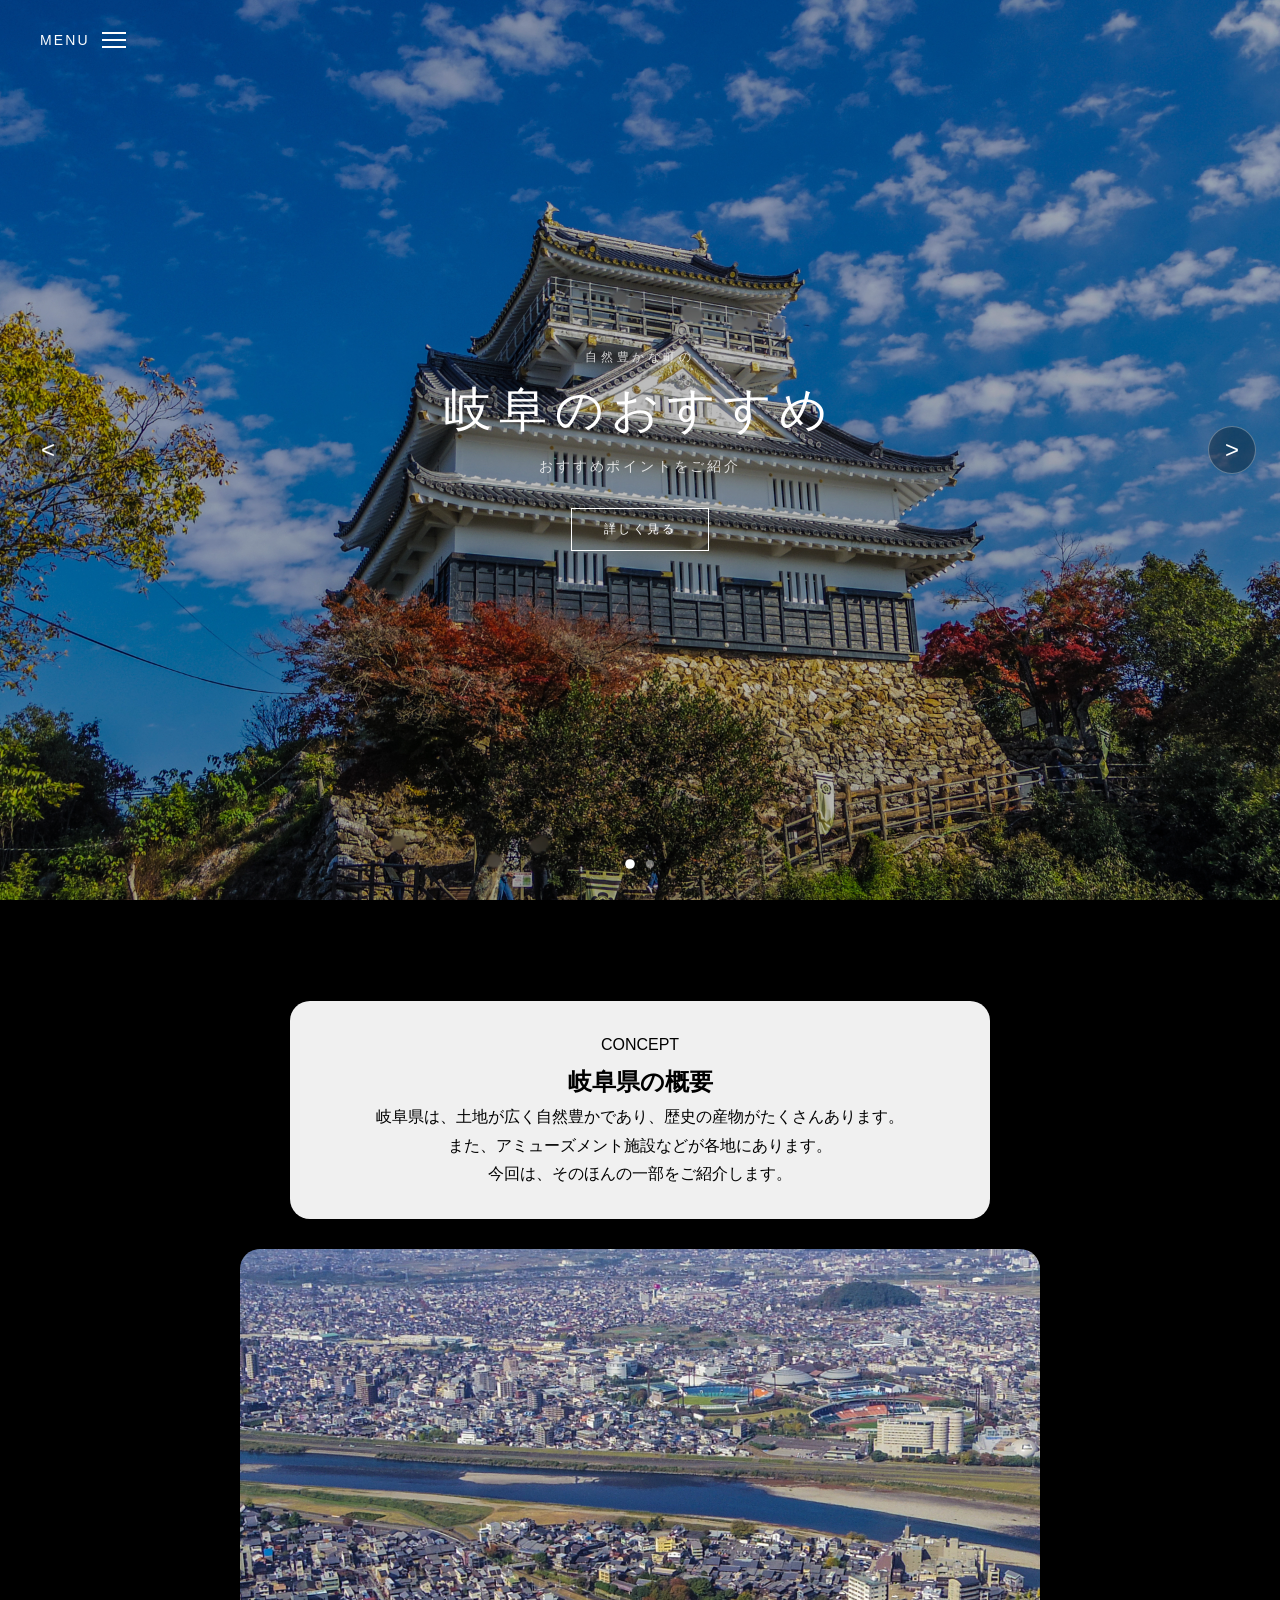
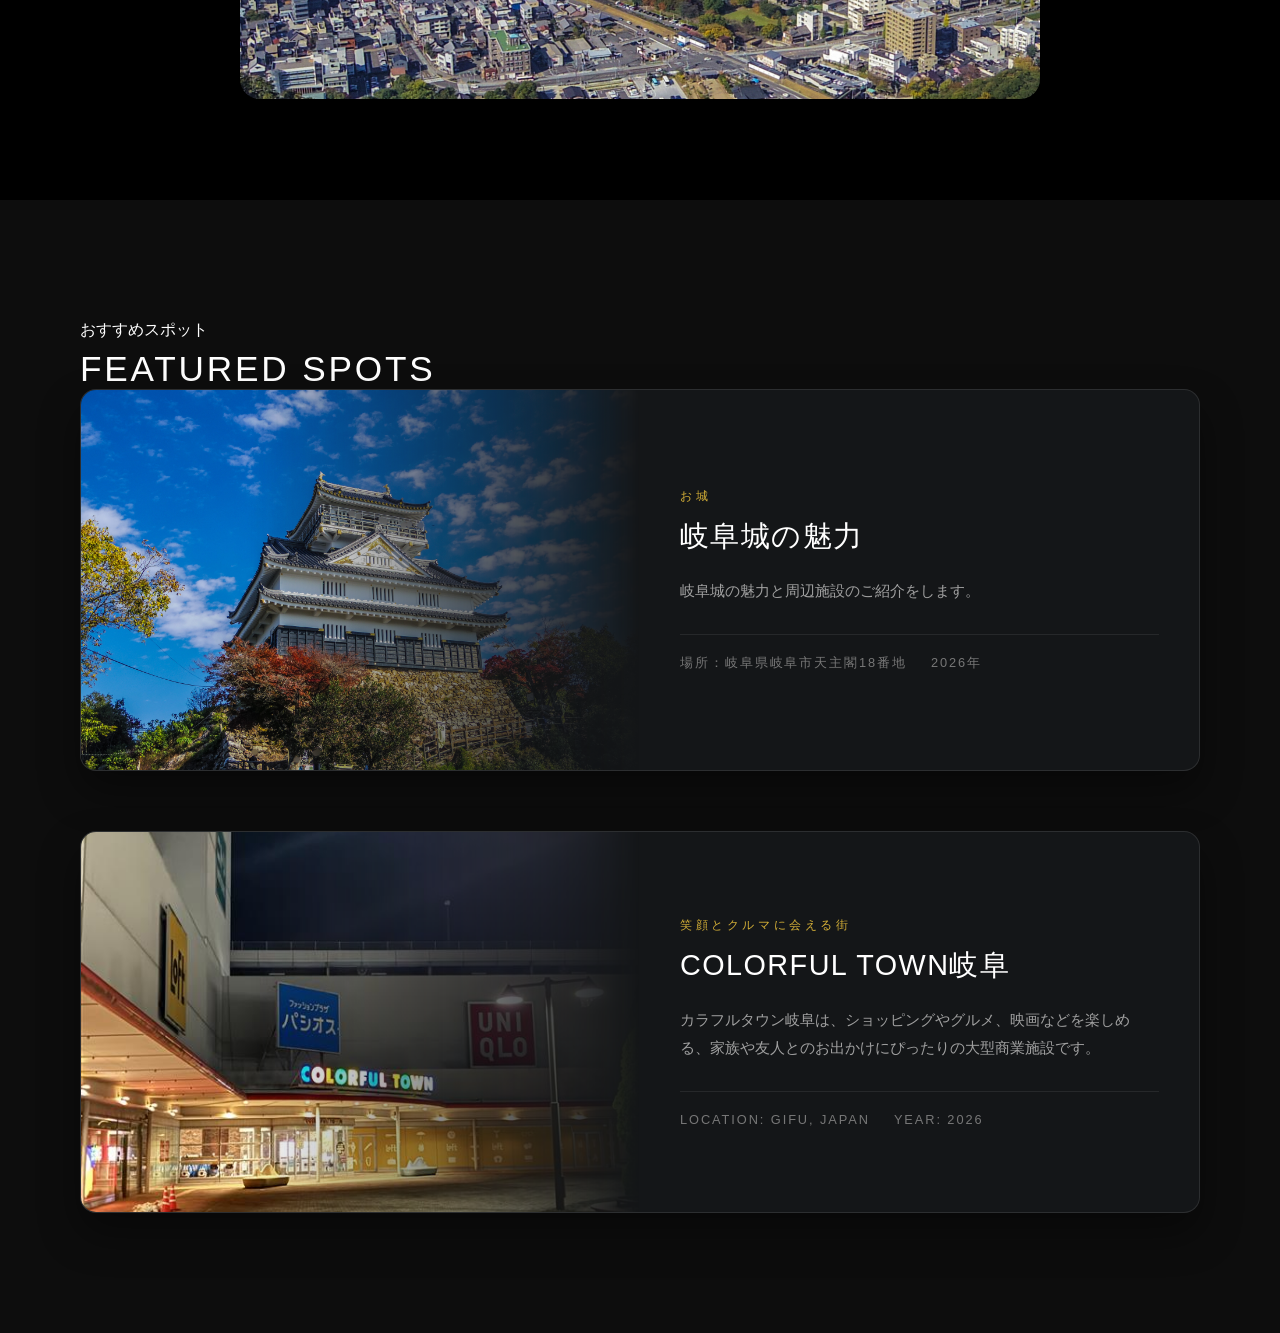
<file: index.html>
<!DOCTYPE html>
<html lang="ja">
<head>
    <meta charset="UTF-8">
    <meta name="viewport" content="width=device-width, initial-scale=1.0">
    <title>Gifuのおすすめ</title>
    <!-- 共通CSS -->
    <link rel="stylesheet" href="css/style.css">
    <link rel="stylesheet" href="css/home.css">
</head>
<body>

    <!-- セクション１ -->
    <section class="section-1" id="one">
      <div class="carousel-container" id="carousel">
      </div>
      
      <!-- 背景オーバーレイ -->
      <div class="hero-overlay"></div>

      <!-- 画面固定UI: ハンバーガーボタン -->
      <button class="menu-open-btn" id="menuOpenBtn" aria-label="Open Menu">
        <span>MENU</span>
        <div class="hamburger-icon">
          <span></span>
          <span></span>
          <span></span>
        </div>
      </button>

      <!-- カルーセル矢印ボタン -->
      <button class="carousel-arrow left" id="prevBtn" aria-label="Previous Slide">&lt;</button>
      <button class="carousel-arrow right" id="nextBtn" aria-label="Next Slide">&gt;</button>

      <!-- ヒーローコンテンツ -->
      <div class="hero-content">
        <p class="hero-subtext">自然豊かな町の</p>
        <h1 class="hero-title">岐阜のおすすめ</h1>
        <p class="hero-description">おすすめポイントをご紹介</p>
        <a href="#two" class="hero-btn">詳しく見る</a>
      </div>

      <!-- カルーセルドットインジケーター -->
      <div class="carousel-dots" id="dotsContainer"></div>
    </section>

    <!-- ドロワーメニュー -->
    <div class="drawer-overlay" id="drawer">
        <!-- 閉じる（✕）ボタン -->
        <button class="menu-close-btn" id="menuCloseBtn" aria-label="Close Menu">✕</button>

        <!-- 左側：3割の灰色コンテンツエリア -->
        <div class="drawer-left">
            <nav class="drawer-nav">
            <!-- サイト内移動グループ -->
            <div class="nav-group">
                <h3 class="nav-category-title">サイト内移動</h3>
                <ul>
                    <li><a href="#one" class="scroll-link">TOP</a></li>
                    <li><a href="#two" class="scroll-link">CONCEPT</a></li>
                    <li><a href="#three" class="scroll-link">WORKS</a></li>
                </ul>
            </div>

        <!-- サイト移動（別ページ遷移）グループ -->
        <div class="nav-group">
            <h3 class="nav-category-title">サイト移動</h3>
            <ul>
              <li><a href="spot-a.html">岐阜城 1</a></li>
              <li><a href="spot-b.html">ページ名 2</a></li>
            </ul>
        </div>
        </nav>

      <!-- ドロワー下部フッター -->
      <div class="drawer-footer">
        <p>© 2026 Group work. All Rights Reserved.</p>
      </div>
    </div>

    <!-- 右側：7割の黒透明エリア（背景画像が透ける） -->
    <div class="drawer-right" id="drawerBackdrop"></div>
    </div>

    <!-- 3割の黒透明エリア（背景画像が透ける） -->
    <div class="drawer-backdrop" id="drawerBackdrop"></div>
    </div>
  
    <!-- セクション２ -->
    <section id="two" class="section-2">
        <div class="concept-card">
            <div class="concept-text-container">
                <span class="section-tag">CONCEPT</span>
                <h2 class="concept-heading">岐阜県の概要</h2>
                <p>岐阜県は、土地が広く自然豊かであり、歴史の産物がたくさんあります。</p>
                <p>また、アミューズメント施設などが各地にあります。</p>
                <p>今回は、そのほんの一部をご紹介します。</p>
            </div>
        </div>

        <!-- 写真 -->
        <div class="concept-image-container">
            <img src="images/Townscape.jpg" alt="展望景色">
        </div>
    </section>

    <!-- SECTION 3: SELECTED WORKS -->
    <section class="section-3" id="three">
        
            <span class="section-tag">おすすめスポット</span>
            <h2 class="works-title">FEATURED SPOTS</h2>
        

        <div class="works-grid">
        <!-- 作品カード 1 -->
        <div class="work-card">
            <!-- 左側：グラデーションフェード付き画像 -->
            <div class="work-image-wrapper">
                <a href="spot-a.html"><img src="images/gifuCastle.jpg"></a>
            </div>
            <!-- 右側：説明文 -->
            <div class="work-info">
                <span class="work-category">お城</span>
                <h3 class="work-item-title">岐阜城の魅力</h3>
                <p class="work-description">
                    岐阜城の魅力と周辺施設のご紹介をします。
                </p>

                <div class="work-meta">
                    <span>場所：岐阜県岐阜市天主閣18番地</span>
                    <span>2026年</span>
                </div>
            </div>
        </div>

        <!-- 作品カード 2 -->
        <div class="work-card">
            <!-- 左側：グラデーションフェード付き画像 -->
            <div class="work-image-wrapper">
                <a href="spot-b.html"><img src="images/Colorful.jpg" alt="カラフルタウン"></a>
            </div>
            <!-- 右側：説明文 -->
            <div class="work-info">
                <span class="work-category">笑顔とクルマに会える街</span>
                <h3 class="work-item-title">COLORFUL TOWN岐阜</h3>
                <p class="work-description">
                    カラフルタウン岐阜は、ショッピングやグルメ、映画などを楽しめる、家族や友人とのお出かけにぴったりの大型商業施設です。
                </p>
                <div class="work-meta">
                    <span>LOCATION: GIFU, JAPAN</span>
                    <span>YEAR: 2026</span>
                </div>
            </div>
        </div>
        </div>
    </section>

    <!-- 共通script -->
    <script src="js/script.js"></script>
    <!-- Home専用 -->
    <script src="js/script-home.js"></script>
</body>
</html>
</file>
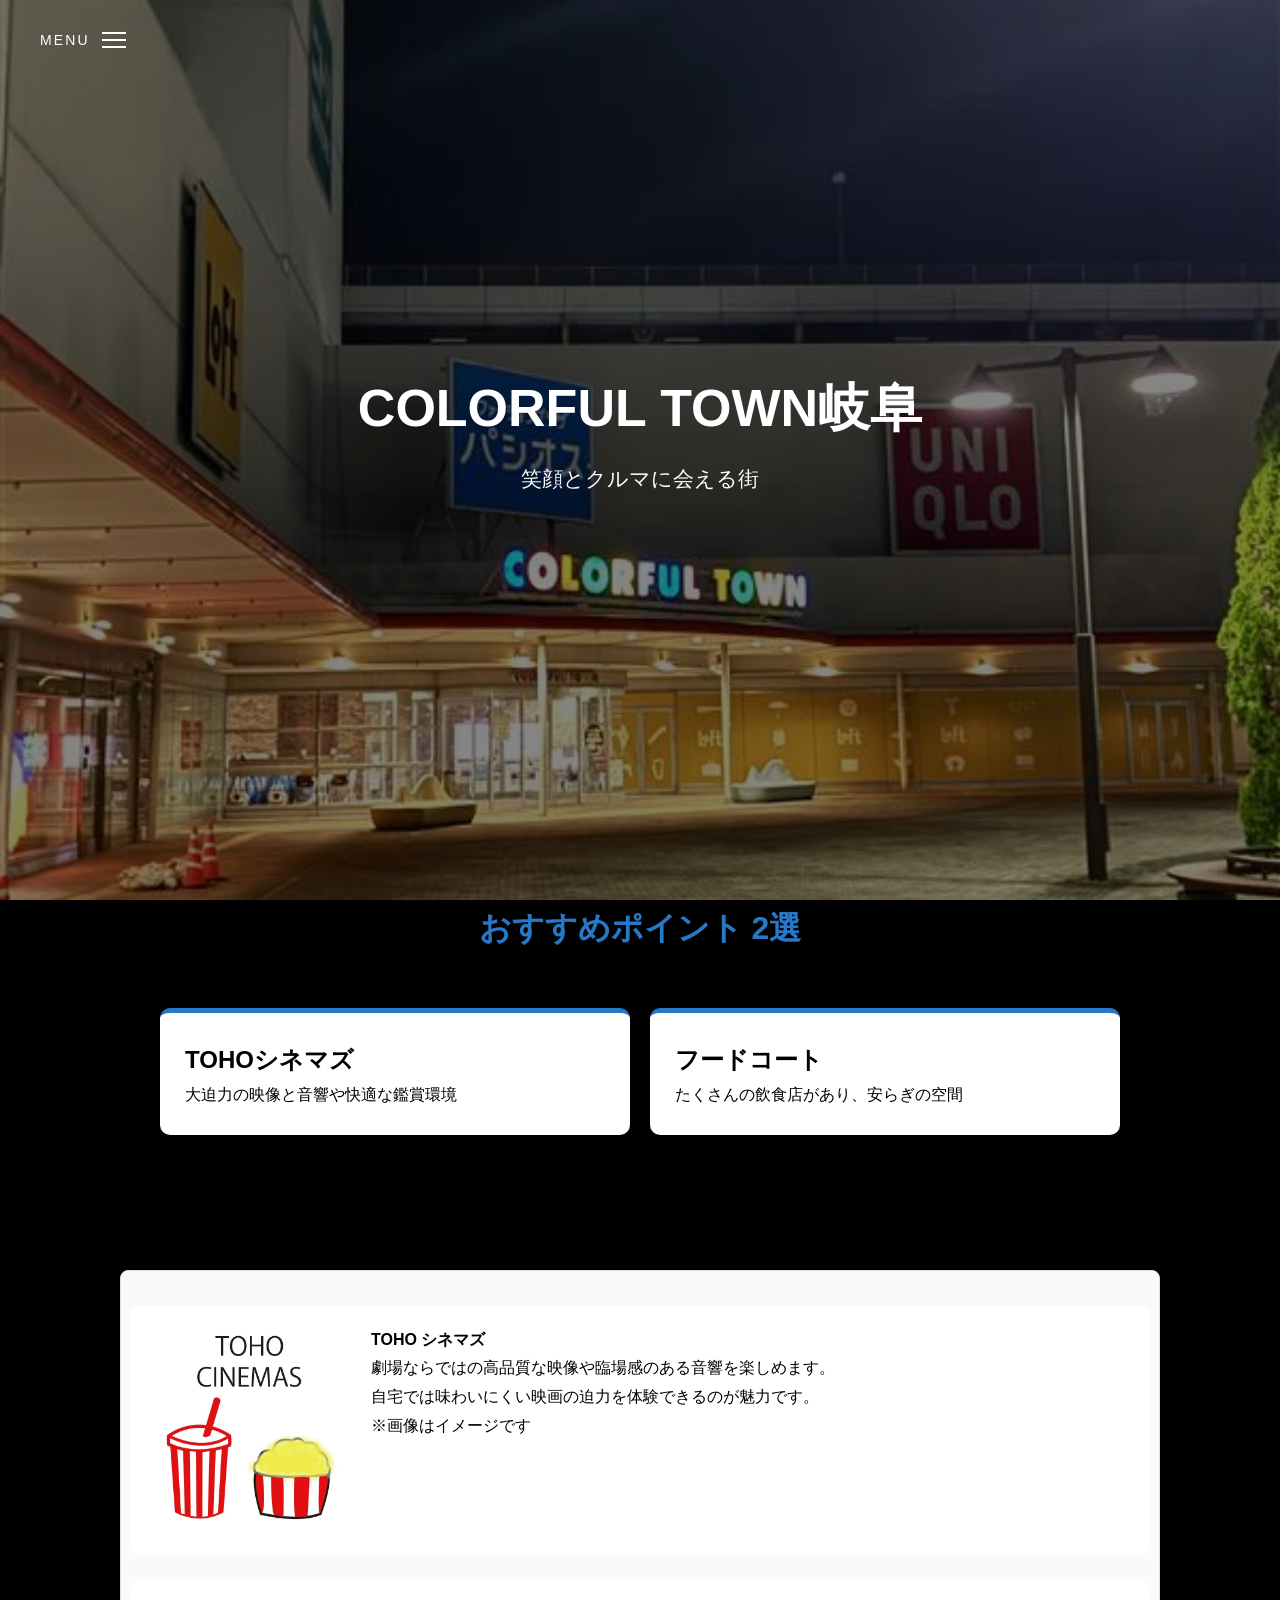
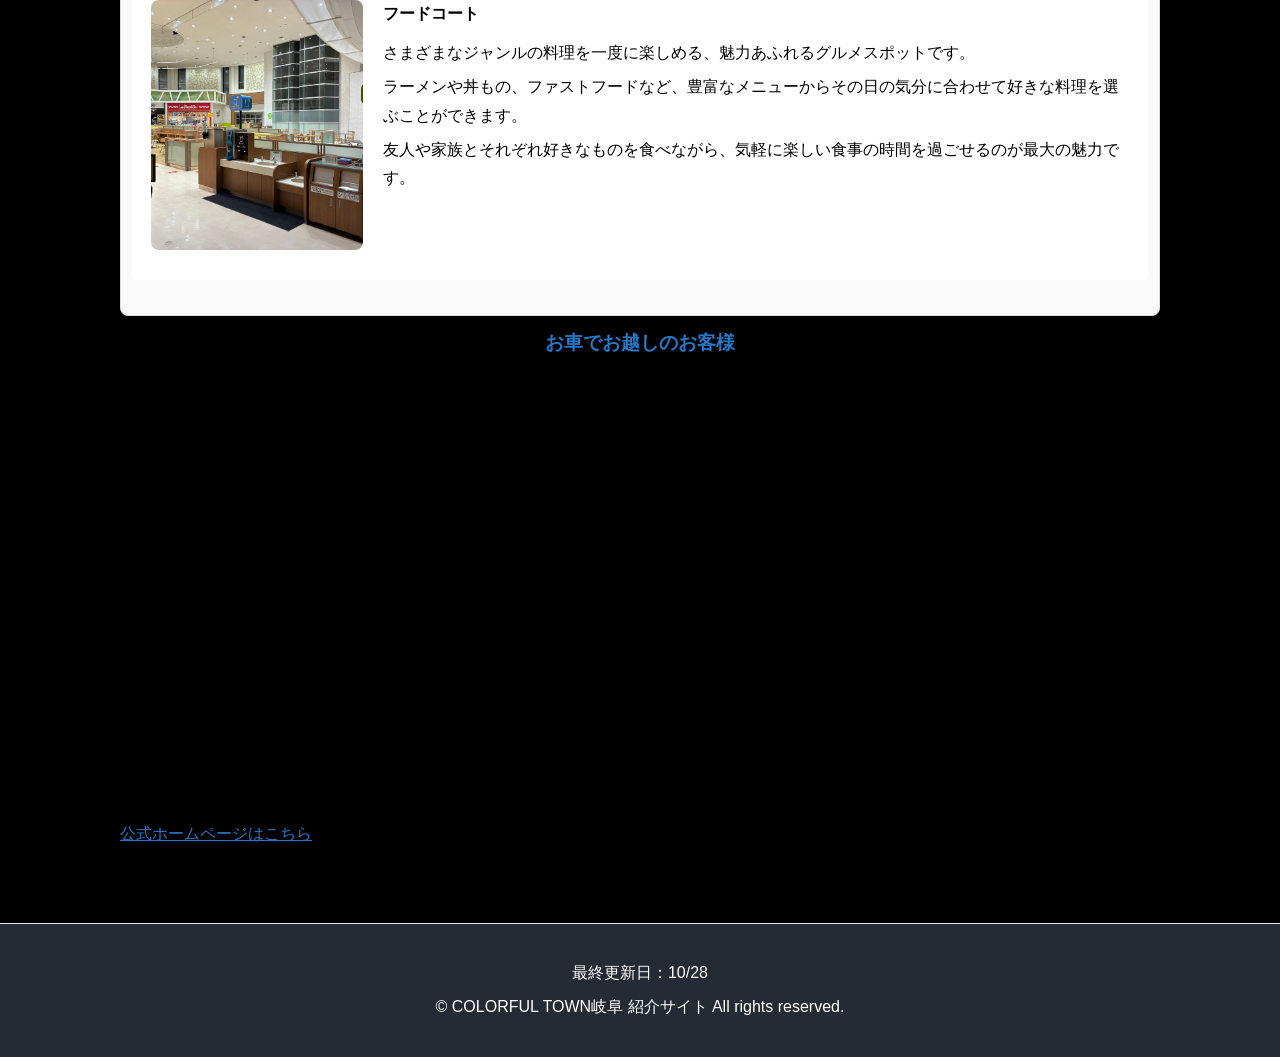
<file: spot-b.html>
<!DOCTYPE html>
<html lang="ja">
<head>
    <meta charset="UTF-8">
    <meta name="viewport" content="width=device-width, initial-scale=1.0">
    <title>COLORFUL TOWN岐阜　紹介サイト</title>
    <link rel="stylesheet" href="css/style-b.css">
     <!-- 共通CSS -->
  <link rel="stylesheet" href="css/style.css">
    <!-- <link rel="stylesheet" href="" -->
</head>

<body>

<!-- ===== ハンバーガーボタン =====
<button
    id="menu-button"
    type="button"
    aria-label="メニューを開く"
    aria-controls="side-menu"
    aria-expanded="false">
    <span></span>
    <span></span>
    <span></span>
</button> -->

 <!-- ヒーロー＆カルーセル -->
  <section class="one" id="one">
    <div class="carousel-container" id="carousel">
      <!-- カルーセル画像がJavaScriptから自動挿入されます -->
    </div>
    
    <!-- 背景オーバーレイ -->
    <div class="hero-overlay"></div>

    <!-- 画面固定UI: ハンバーガーボタン -->
    <button class="menu-open-btn" id="menuOpenBtn" aria-label="Open Menu">
      <span>MENU</span>
      <div class="hamburger-icon">
        <span></span>
        <span></span>
        <span></span>
      </div>
    </button>
   
    <!-- カルーセルドットインジケーター -->
    <div class="carousel-dots" id="dotsContainer"></div>
  </section>

  <!-- ドロワーメニュー -->
<div class="drawer-overlay" id="drawer">
  <!-- 閉じる（✕）ボタン -->
  <button class="menu-close-btn" id="menuCloseBtn" aria-label="Close Menu">✕</button>

  <!-- 左側：3割の灰色コンテンツエリア -->
  <div class="drawer-left">
    <nav class="drawer-nav">
      <!-- サイト内移動グループ -->
      <div class="nav-group">
        <h3 class="nav-category-title">サイト内移動</h3>
        <ul>
          <li><a href="#hero" class="scroll-link">TOP</a></li>
          <li><a href="#picks" class="scroll-link">Top Picks</a></li>
          <li><a href="#timetable" class="scroll-link">Access</a></li>
        </ul>
      </div>

      <!-- サイト移動（別ページ遷移）グループ -->
      <div class="nav-group">
        <h3 class="nav-category-title">サイト移動</h3>
        <ul>
          <li><a href="index.html">HOME</a></li>
          <li><a href="spot-a.html">岐阜城１</a></li>
        </ul>
      </div>
    </nav>

    <!-- ドロワー下部フッター -->
    <div class="drawer-footer">
      <p>© 2026 Group work. All Rights Reserved.</p>
    </div>
  </div>

  <!-- 右側：7割の黒透明エリア（背景画像が透ける） -->
  <div class="drawer-right" id="drawerBackdrop"></div>
  </div>

    <!-- 3割の黒透明エリア（背景画像が透ける） -->
    <div class="drawer-backdrop" id="drawerBackdrop"></div>
    </div>

<!-- ===== メイン画像 ===== -->
<section id="hero">
    <img
        src="images/Colorful.jpg"
        alt="Ichiyasa Git User Group">

    <div class="hero-content">
        <h1>COLORFUL TOWN岐阜</h1>
        <p>笑顔とクルマに会える街</p>
        <!-- <a href="#one" class="hero-button">サイトを見る ↓</a> -->
    </div>
</section>

<!DOCTYPE html>
<html lang="ja">
<head>
    <meta charset="UTF-8">
    <meta name="viewport" content="width=device-width, initial-scale=1.0">
    <title>COLORFUL TOWN岐阜</title>

   
</head>

<body>
    <h1>おすすめポイント 2選</h1>

    <div class="recommend-grid" id="picks">
        <article class="recommend-card">
            <h2>TOHOシネマズ</h2>
            <p>大迫力の映像と音響や快適な鑑賞環境</p>
        </article>

        <article class="recommend-card">
            <h2>フードコート</h2>
            <p>たくさんの飲食店があり、安らぎの空間</p>
        </article>
    </div>
</body>
</html>

<section id="two" class="content-section">
    <div class="container">

        <article id="speaker-info" class="event-card">

            <div class="movie">
                <a href="https://www.colorfultown.jp/shopguide/detail/?scd=000237" target="_blank" rel="noopener noreferrer">
                <img src="images/toho.jpg"alt="映画館">
                </a>

                <div>
                    <h4>TOHO シネマズ</h4>
                    <p>劇場ならではの高品質な映像や臨場感のある音響を楽しめます。</p>
                    <p>自宅では味わいにくい映画の迫力を体験できるのが魅力です。</p>
                    <p>※画像はイメージです</p>
                </div>
            </div>

            <div class="speaker">
                <a href="https://www.colorfultown.jp/gourmet/?category=foodterrace" target="_blank" rel="noopener noreferrer">
                <img src="images/foodcoat.jpg" alt="フードコート">
                </a>

                <div>
                    <h4>フードコート</h4>
                    <p>さまざまなジャンルの料理を一度に楽しめる、魅力あふれるグルメスポットです。</p>
                    <p>ラーメンや丼もの、ファストフードなど、豊富なメニューからその日の気分に合わせて好きな料理を選ぶことができます。</p>
                    <p>友人や家族とそれぞれ好きなものを食べながら、気軽に楽しい食事の時間を過ごせるのが最大の魅力です。</p>
                </div>
            </div>
        </article>

        <section id="timetable">
            <div style="text-align: center;">
                <h1>お車でお越しのお客様</h1>
            <iframe src="https://www.google.com/maps/embed?pb=!1m18!1m12!1m3!1d3253.707598218348!2d136.7249607772313!3d35.36290227269171!2m3!1f0!2f0!3f0!3m2!1i1024!2i768!4f13.1!3m3!1m2!1s0x6003af4028a7b42b%3A0xcf1e3803cf550530!2z44Kr44Op44OV44Or44K_44Km44OzIOWykOmYnA!5e0!3m2!1sja!2sjp!4v1792546631691!5m2!1sja!2sjp" width="600" height="450" style="border:0;" allowfullscreen="" loading="lazy" referrerpolicy="strict-origin-when-cross-origin"></iframe>
            </div>
        </section>
            <a href="https://www.colorfultown.jp/" target="_blank" rel="noopener noreferrer">
                公式ホームページはこちら
            </a>
    </div>
</section>

<!-- ===== フッター ===== -->
<footer id="footer">
    <p>最終更新日：10/28</p>
    <p>&copy; COLORFUL TOWN岐阜 紹介サイト All rights reserved.</p>
</footer>

<!-- <script src="js/script.js"></script> -->
<script src="js/script-b.js"></script>

</body>
</html>
</file>
<file: css/style.css>
/* ==========================================================================
   BASIC RESET & BASE STYLES
   ========================================================================== */
* {
  margin: 0;
  padding: 0;
  box-sizing: border-box;
}

body {
  font-family: 'Helvetica Neue', Arial, sans-serif;
  color: #ffffff;
  background-color: #000000;
  overflow-x: hidden;
}

/* ==========================================================================
   HAMBURGER MENU TRIGGER BUTTON
   ========================================================================== */
.menu-open-btn {
  position: fixed;
  top: 32px;
  left: 40px;
  z-index: 30;
  display: flex;
  align-items: center;
  gap: 12px;
  background: none;
  border: none;
  color: #ffffff;
  font-size: 14px;
  letter-spacing: 0.15em;
  cursor: pointer;
}

.hamburger-icon {
  display: flex;
  flex-direction: column;
  gap: 5px;
  width: 24px;
}

.hamburger-icon span {
  display: block;
  height: 2px;
  width: 100%;
  background-color: #ffffff;
}

/* ==========================================================================
   DRAWER MENU (30% Menu / 70% Opaque Overlay)
   ========================================================================== */

/* ドロワー全体コンテナ */
.drawer-overlay {
  position: fixed;
  top: 0;
  left: 0;
  width: 100vw;
  height: 100vh;
  z-index: 999;
  display: flex;
  visibility: hidden;
  opacity: 0;
  pointer-events: none;
  transition: visibility 0s 0.6s, opacity 0.6s ease;
}

.drawer-overlay.open {
  visibility: visible;
  opacity: 1;
  pointer-events: auto;
  transition: opacity 0.6s ease;
}

/* 左側：メニュー表示領域（画面の3割・灰色背景） */
.drawer-left {
  width: 30%;
  height: 100%;
  background-color: #2D3033; /* 落ち着いた灰色 */
  padding: 120px 5% 60px;
  display: flex;
  flex-direction: column;
  justify-content: space-between;
  transform: translateX(-100%);
  transition: transform 0.6s cubic-bezier(0.77, 0, 0.175, 1);
}

/* 右側：黒透明度30%領域（画面の7割・背景透け） */
.drawer-right {
  width: 70%;
  height: 100%;
  background-color: rgba(0, 0, 0, 0.3); /* 透明度30%の黒 */
  backdrop-filter: blur(4px);
  cursor: pointer;
  transform: translateX(-100%);
  transition: transform 0.6s cubic-bezier(0.77, 0, 0.175, 1) 0.08s;
}

/* ドロワーが開いた際のスライドイン */
.drawer-overlay.open .drawer-left,
.drawer-overlay.open .drawer-right {
  transform: translateX(0);
}

/* ✕ボタン（画面左上の元の位置に固定） */
.menu-close-btn {
  position: absolute;
  top: 32px;
  left: 40px;
  z-index: 1001;
  background: none;
  border: none;
  color: #ffffff;
  font-size: 24px;
  cursor: pointer;
  transition: transform 0.3s ease;
}

.menu-close-btn:hover {
  transform: scale(1.1);
}

/* メニュー内のグループ・見出し */
.nav-group {
  margin-bottom: 32px;
}

.nav-group:last-child {
  margin-bottom: 0;
}

/* カテゴリ見出し（「サイト内移動」「サイト移動」） */
.nav-category-title {
  font-size: 0.9rem;
  letter-spacing: 0.2em;
  color: #d4af37; /* ゴールドアクセント */
  font-weight: 400;
  margin-bottom: 12px;
  padding-bottom: 4px;
  border-bottom: 1px solid rgba(255, 255, 255, 0.15);
  display: inline-block;
}

/* ナビゲーションリスト＆リンク */
.drawer-nav ul {
  list-style: none;
}

.drawer-nav li {
  margin-bottom: 12px;
}

.drawer-nav a {
  color: #e5e5e5;
  text-decoration: none;
  font-size: 1.15rem;
  font-weight: 300;
  letter-spacing: 0.12em;
  display: inline-block;
  opacity: 0.85;
  transition: all 0.3s ease;
}

.drawer-nav a:hover {
  opacity: 1;
  color: #ffffff;
  transform: translateX(6px);
}

/* ドロワー最下部のフッター情報 */
.drawer-footer {
  font-size: 12px;
  letter-spacing: 0.1em;
  opacity: 0.6;
  line-height: 1.8;
  color: #ffffff;
}

/* ==========================================================================
   SECTIONS
   ========================================================================== */
.section {
  width: 100%;
  min-height: 100vh;
  padding: 100px 40px;
  background-color: #1a1a1a;
  color: #ffffff;
}
</file>
<file: css/home.css>
/* ==========================================================================
セクション１:
   ========================================================================== */
.section-1 {
  position: relative;
  width: 100vw;
  height: 100vh;
  overflow: hidden;
  display: flex;
  align-items: center;
  justify-content: center;
}

/* カルーセル */
.carousel-container {
  position: absolute;
  top: 0;
  left: 0;
  width: 100%;
  height: 100%;
}

.carousel-slide {
  position: absolute;
  top: 0;
  left: 0;
  width: 100%;
  height: 100%;
  opacity: 0;
  transition: opacity 1s ease-in-out;
  background-size: cover;
  background-position: center;
}

.carousel-slide.active {
  opacity: 1;
}

/* 画面の暗がりオーバーレイ */
.hero-overlay {
  position: absolute;
  top: 0;
  left: 0;
  width: 100%;
  height: 100%;
  background: rgba(0, 0, 0, 0.25);
  pointer-events: none;
}

/* ハンバーガーボタン */
.menu-open-btn {
  position: fixed;
  top: 32px;
  left: 40px;
  z-index: 30;
  display: flex;
  align-items: center;
  gap: 12px;
  background: none;
  border: none;
  color: #ffffff;
  font-size: 14px;
  letter-spacing: 0.15em;
  cursor: pointer;
}

.hamburger-icon {
  display: flex;
  flex-direction: column;
  gap: 5px;
  width: 24px;
}

.hamburger-icon span {
  display: block;
  height: 2px;
  width: 100%;
  background-color: #ffffff;
}

/* カルーセル矢印ボタン */
.carousel-arrow {
  position: absolute;
  top: 50%;
  transform: translateY(-50%);
  z-index: 20;
  background: rgba(0, 0, 0, 0.3);
  color: #ffffff;
  border: 1px solid rgba(255, 255, 255, 0.3);
  font-size: 24px;
  width: 48px;
  height: 48px;
  border-radius: 50%;
  cursor: pointer;
  transition: background 0.3s;
}

.carousel-arrow:hover {
  background: rgba(0, 0, 0, 0.6);
}

.carousel-arrow.left { left: 24px; }
.carousel-arrow.right { right: 24px; }

/* ヒーローコンテンツ */
.hero-content {
  position: relative;
  z-index: 20;
  text-align: center;
  padding: 0 20px;
}

.hero-subtext {
  font-size: 12px;
  letter-spacing: 0.3em;
  margin-bottom: 12px;
  opacity: 0.8;
}

.hero-title {
  font-size: 48px;
  font-weight: 300;
  letter-spacing: 0.15em;
  margin-bottom: 16px;
}

.hero-description {
  font-size: 14px;
  letter-spacing: 0.2em;
  margin-bottom: 32px;
  opacity: 0.8;
}

.hero-btn {
  display: inline-block;
  padding: 12px 32px;
  border: 1px solid #ffffff;
  color: #ffffff;
  text-decoration: none;
  font-size: 12px;
  letter-spacing: 0.2em;
  transition: all 0.3s;
}

.hero-btn:hover {
  background-color: #ffffff;
  color: #111111;
}

/* インジケータードット */
.carousel-dots {
  position: absolute;
  bottom: 32px;
  z-index: 20;
  display: flex;
  gap: 12px;
}

.dot {
  width: 8px;
  height: 8px;
  border-radius: 50%;
  background: rgba(255, 255, 255, 0.4);
  cursor: pointer;
}

.dot.active {
  background: #ffffff;
  transform: scale(1.2);
}
/* ==========================================================================
セクション２:
   ========================================================================== */
/* セクション２全体設定 */
#two{
    width: 100%;
    min-height: 100vh;
    padding-top: 60px 20px;
    box-sizing: border-box;
    background-color: #000000;
    display: flex;
    justify-content: center;
    overflow: hidden;
    
}

.section-2{
    width: 100%;
    max-width: 800px;
    margin: 0 auto;
    display: flex;
    flex-direction: column;
    align-items: center;
    gap: 30px;
}

/* 説明エリアの設定 */
.concept-card {
    width: 100%;
    max-width: 700px;
    padding: 30px 40px;
    background-color: #f0f0f0;
    color: #000000;
    border-radius: 20px;
    text-align: center;
    line-height: 1.8;
    box-sizing: border-box;
}

/* 画像エリア */
.concept-image-container {
    width: 100%;
    max-width: 1500px;
    max-height: 50vh;
    height: 0 auto;
    margin: 0 auto;
    display: flex;
    justify-content: center;
    align-items: center;
    border-radius: 20px; 
    overflow: hidden; 
    background-color: #000000;
}

.concept-text-container img {
    width: 100%;
    height: auto;
    max-height: 50vh;
    object-fit: contain;
    display: block;
    border-radius: 20px;
}
/* ==========================================================================
セクション３:
   ========================================================================== */
.section-3 {
  padding: 120px 80px;
  background-color: #0d0d0d;
}

.works-header {
  max-width: 1200px;
  margin: 0 auto 60px;
}

.works-title {
  font-size: 2.2rem;
  font-weight: 300;
  letter-spacing: 0.08em;
  margin-top: 8px;
  color: #ffffff;
}

.works-grid {
  max-width: 1200px;
  margin: 0 auto;
  display: flex;
  flex-direction: column;
  gap: 60px;
}

/* 作品カード本体（外枠枠線付き） */
.work-card {
  display: grid;
  grid-template-columns: 1fr 1fr; /* 左:画像 1 : 右:説明文 1 */
  background: #141618;
  border: 1px solid rgba(255, 255, 255, 0.1);
  border-radius: 16px;
  overflow: hidden;
  box-shadow: 0 20px 40px rgba(0, 0, 0, 0.4);
  transition: transform 0.4s ease, border-color 0.4s ease;
}

.work-card:hover {
  border-color: rgba(212, 175, 55, 0.3);
  transform: translateY(-4px);
}

/* 【重要】左側画像：右に向かって薄くなる（マスク処理） */
.work-image-wrapper {
  position: relative;
  width: 100%;
  height: 380px;
  background-color: #141618;
  overflow: hidden;

  /* 左から右にかけて透明度を下げるグラデーションマスク */
  -webkit-mask-image: linear-gradient(to right, rgba(0,0,0,1) 30%, rgba(0,0,0,0) 100%);
  mask-image: linear-gradient(to right, rgba(0,0,0,1) 30%, rgba(0,0,0,0) 100%);
}

.work-image-wrapper img {
  width: 100%;
  height: 100%;
  object-fit: cover;
  transition: transform 0.8s cubic-bezier(0.16, 1, 0.3, 1);
}

.work-card:hover .work-image-wrapper img {
  transform: scale(1.05);
}

/* 右側：説明文テキスト領域 */
.work-info {
  padding: 50px 40px;
  display: flex;
  flex-direction: column;
  justify-content: center;
}

.work-category {
  font-size: 0.75rem;
  letter-spacing: 0.3em;
  color: #d4af37;
  text-transform: uppercase;
  margin-bottom: 12px;
}

.work-item-title {
  font-size: 1.8rem;
  font-weight: 300;
  letter-spacing: 0.05em;
  color: #ffffff;
  margin-bottom: 20px;
}

.work-description {
  font-size: 0.95rem;
  color: #a0a0a0;
  line-height: 1.8;
  font-weight: 300;
  margin-bottom: 30px;
}

.work-meta {
  display: flex;
  gap: 24px;
  font-size: 0.8rem;
  letter-spacing: 0.15em;
  color: #777777;
  border-top: 1px solid rgba(255, 255, 255, 0.08);
  padding-top: 20px;
}

/* レスポンシブ対応（スマホ表示時） */
@media (max-width: 902px) {
  .work-card {
    grid-template-columns: 1fr;
  }
  
  .work-image-wrapper {
    height: 260px;
    /* スマホ表示時は上から下へのグラデーションに変更 */
    -webkit-mask-image: linear-gradient(to bottom, rgba(0,0,0,1) 40%, rgba(0,0,0,0) 100%);
    mask-image: linear-gradient(to bottom, rgba(0,0,0,1) 40%, rgba(0,0,0,0) 100%);
  }
}
</file>
<file: css/style-b.css>
/* ===== 基本設定 ===== */
        * {
            box-sizing: border-box;
        }

        html {
            scroll-behavior: smooth;
            scroll-padding-top: 30px;
        }

        body {
            margin: 0;
            font-family: Arial, "Noto Sans JP", sans-serif;
            color: #333;
            line-height: 1.8;
            background: #fff;
        }

        body.menu-open {
            overflow: hidden;
        }

        a {
            color: #2878c8;
        }

        img {
            max-width: 100%;
        }

        /* ===== 左上のハンバーガーボタン ===== */
        #menu-button {
            position: fixed;
            top: 20px;
            left: 20px;
            z-index: 1002;
            width: 52px;
            height: 52px;
            border: none;
            border-radius: 8px;
            background: #222;
            color: #fff;
            cursor: pointer;
            display: flex;
            flex-direction: column;
            justify-content: center;
            align-items: center;
            gap: 6px;
            box-shadow: 0 3px 12px rgba(0, 0, 0, 0.2);
        }

        #menu-button span {
            width: 25px;
            height: 3px;
            background: #fff;
            border-radius: 3px;
            transition: transform 0.3s, opacity 0.3s;
        }

        #menu-button[aria-expanded="true"] span:nth-child(1) {
            transform: translateY(9px) rotate(45deg);
        }

        #menu-button[aria-expanded="true"] span:nth-child(2) {
            opacity: 0;
        }

        #menu-button[aria-expanded="true"] span:nth-child(3) {
            transform: translateY(-9px) rotate(-45deg);
        }

        /* ===== 背景の暗い部分 ===== */
        #menu-overlay {
            position: fixed;
            inset: 0;
            z-index: 1000;
            background: rgba(0, 0, 0, 0.55);
            opacity: 0;
            visibility: hidden;
            transition: opacity 0.3s, visibility 0.3s;
        }

        #menu-overlay.is-open {
            opacity: 1;
            visibility: visible;
        }

        /* ===== 左から開くメニュー ===== */
        #side-menu {
            position: fixed;
            top: 0;
            left: 0;
            z-index: 1001;
            width: 300px;
            max-width: 85%;
            height: 100vh;
            height: 100dvh;
            padding: 95px 25px 30px;
            background: #222831;
            color: #fff;
            overflow-y: auto;
            transform: translateX(-100%);
            transition: transform 0.3s ease;
        }

        #side-menu.is-open {
            transform: translateX(0);
        }

        .menu-title {
            margin: 0 0 25px;
            padding-bottom: 15px;
            border-bottom: 1px solid #59616b;
            color: #fff;
            font-size: 20px;
        }

        #side-menu ul {
            margin: 0;
            padding: 0;
            list-style: none;
        }

        #side-menu li {
            margin: 0;
            padding: 0;
            border-bottom: 1px solid #414953;
        }

        #side-menu a {
            display: block;
            padding: 14px 5px;
            color: #fff;
            text-decoration: none;
            transition: background 0.2s, padding-left 0.2s;
        }

        #side-menu a:hover,
        #side-menu a:focus-visible {
            padding-left: 14px;
            background: #343d48;
        }

        /* ===== メイン画像 ===== */
        #hero {
            position: relative;
            width: 100%;
            height: 100vh;
            height: 100svh;
            min-height: 500px;
            overflow: hidden;
            background: #252b34;
            display: flex;
            align-items: center;
            justify-content: center;
            text-align: center;
            color: #fff;
        }

        #hero > img {
            position: absolute;
            inset: 0;
            width: 100%;
            height: 100%;
            max-width: none;
            object-fit: cover;
            object-position: center;
        }

        #hero::after {
            content: "";
            position: absolute;
            inset: 0;
            background: rgba(0, 0, 0, 0.48);
        }

        .hero-content {
            position: relative;
            z-index: 1;
            width: 90%;
            padding: 20px;
        }

        .hero-content h1 {
            margin: 0 0 15px;
            color: #fff;
            font-size: clamp(28px, 5vw, 52px);
            line-height: 1.4;
        }

        .hero-content p {
            margin-bottom: 30px;
            color: #fff;
            font-size: clamp(15px, 2vw, 21px);
        }

        .hero-button {
            display: inline-block;
            padding: 12px 28px;
            border: 2px solid #fff;
            border-radius: 5px;
            color: #fff;
            text-decoration: none;
            transition: background 0.2s;
        }

        .hero-button:hover {
            background: rgba(255, 255, 255, 0.2);
        }

        /* ===== 各セクション ===== */
        .container {
            width: 100%;
            max-width: 1100px;
            margin: 0 auto;
            padding: 75px 30px;
        }

        section.content-section {
            scroll-margin-top: 20px;
            border-bottom: 1px solid #e5e5e5;
        }

        .section-heading {
            margin: 0 0 25px;
            color: #252b34;
            font-size: 30px;
            line-height: 1.5;
        }

        .section-lead {
            margin-bottom: 30px;
        }

        /* ===== イベントカード ===== */
        .event-card {
            margin: 10px 0;
            padding: 10px;
            border: 1px solid #ddd;
            border-radius: 8px;
            background: #fafafa;
        }

        .event-card h3 {
            margin-top: 0;
            color: #252b34;
        }

        .speaker {
            display: flex;
            align-items: flex-start;
            gap: 20px;
            margin: 25px 0;
            padding: 20px;
            border-radius: 8px;
            background: #fff;
            color: #000;
        }

        .speaker img {
            width: 250px;
            height: 250px;
            flex-shrink: 0;
            object-fit: cover;
            border-radius: 8px;
        }

        .movie {
            display: flex;
            align-items: flex-start;
            gap: 20px;
            margin: 25px 0;
            padding: 20px;
            border-radius: 8px;
            background: #fff;
            color: #000;
        }

        .movie img {
            width: 200px;
            height: 200px;
            flex-shrink: 0;
            object-fit: cover;
            border-radius: 8px;;
        }

        .speaker h4 {
            margin: 0 0 10px;
        }

        .speaker p {
            margin: 5px 0;
        }

        /* ===== タイムテーブル ===== */
        .table-wrapper {
            width: 100%;
            overflow-x: auto;
        }

        table {
            width: 100%;
            border-collapse: collapse;
            background: #fff;
        }

        th,
        td {
            padding: 13px 15px;
            border: 1px solid #ddd;
            text-align: left;
        }

        th {
            background: #252b34;
            color: #fff;
        }

        tbody tr:nth-child(even) {
            background: #f5f5f5;
        }

        /* ===== フッター ===== */
        footer {
            padding: 30px 20px;
            background: #252b34;
            color: #fff;
            text-align: center;
        }

        footer p {
            margin: 5px 0;
        }

        footer a {
            color: #fff;
        }

        /* ===== スマートフォン対応 ===== */
        @media (max-width: 700px) {
            #menu-button {
                top: 12px;
                left: 12px;
                width: 46px;
                height: 46px;
            }

            #side-menu {
                padding-top: 80px;
            }

            .container {
                padding: 50px 20px;
            }

            .section-heading {
                font-size: 25px;
            }

            .speaker {
                flex-direction: column;
            }

            .speaker img {
                width: 100px;
                height: 100px;
            }

            .video-grid {
                grid-template-columns: 1fr;
            }

            th,
            td {
                padding: 10px;
                font-size: 14px;
            }
        }


        body {
            margin: 0;
            font-family: Arial, sans-serif;
            background-color: #f5f5f5;
        }

        h1 {
            color: #2878c8;
            text-align: center;
        }

        .recommend-grid {
            display: grid;
            grid-template-columns: repeat(2, minmax(0, 1fr));
            gap: 20px;
            max-width: 1000px;
            margin: 30px auto;
            padding: 20px;
            color: #000;
        }

        .recommend-card {
            padding: 25px;
            background-color: white;
            border-top: 5px solid #2878c8;
            border-radius: 10px;
            box-shadow: 0 4px 10px rgba(0, 0, 0, 0.1);
            color: #000;
        }

        @media (max-width: 700px) {
            .recommend-grid {
                grid-template-columns: 1fr;
            }
        }
</file>
